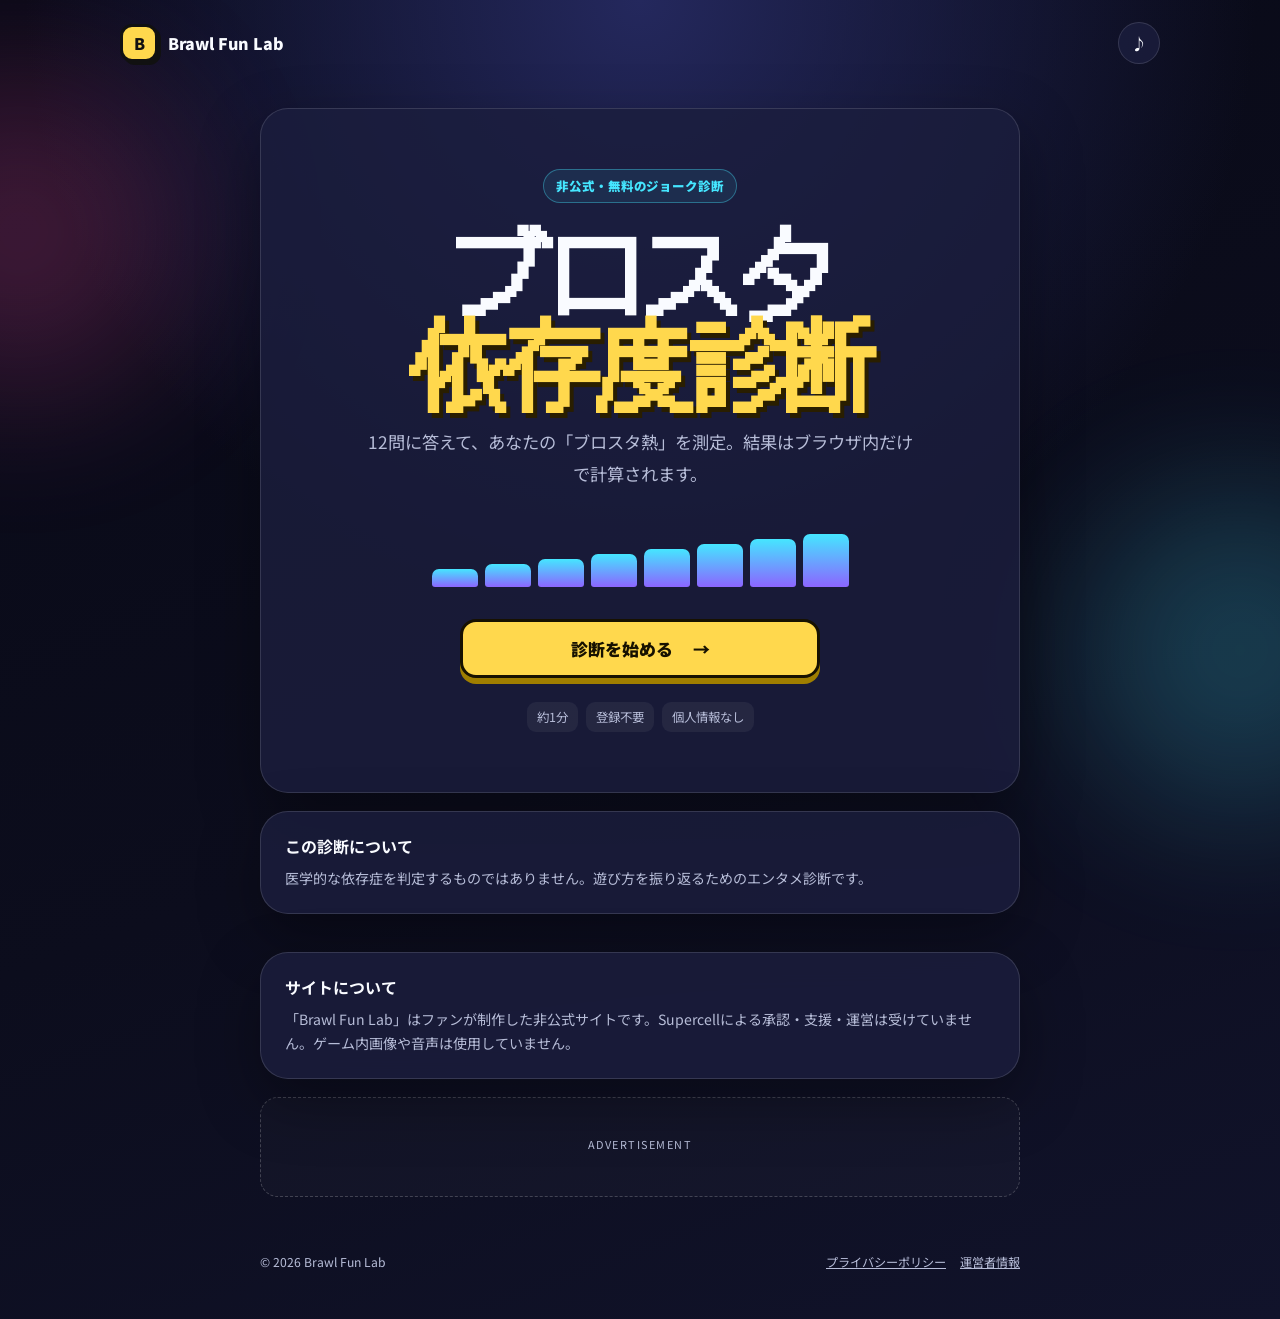
<file: index.html>
<!doctype html>
<html lang="ja">
<head>
  <meta charset="utf-8">
  <meta name="viewport" content="width=device-width, initial-scale=1">
  <meta name="description" content="ブロスタの遊び方を12問で振り返る非公式ジョーク診断。結果を友達とシェアできます。">
  <meta name="theme-color" content="#11142b">
  <meta name="google-adsense-account" content="ca-pub-2351504342995029">
  <title>ブロスタ依存度診断 | Brawl Fun Lab</title>
  <link rel="stylesheet" href="style.css">
  <script src="script.js" defer></script>
</head>
<body>
  <div class="background-orb orb-one" aria-hidden="true"></div>
  <div class="background-orb orb-two" aria-hidden="true"></div>

  <header class="site-header">
    <a class="brand" href="./" aria-label="Brawl Fun Lab ホーム">
      <span class="brand-mark">B</span>
      <span>Brawl Fun Lab</span>
    </a>
    <button id="soundButton" class="icon-button" type="button" aria-pressed="false" title="効果音">
      <span aria-hidden="true">♪</span>
      <span class="sr-only">効果音のオン・オフ</span>
    </button>
  </header>

  <main>
    <section id="startScreen" class="screen active" aria-labelledby="mainTitle">
      <div class="hero card">
        <div class="eyebrow">非公式・無料のジョーク診断</div>
        <h1 id="mainTitle">ブロスタ<br><span>依存度診断</span></h1>
        <p class="lead">12問に答えて、あなたの「ブロスタ熱」を測定。結果はブラウザ内だけで計算されます。</p>

        <div class="hero-meter" aria-hidden="true">
          <span style="--delay: 0"></span><span style="--delay: 1"></span>
          <span style="--delay: 2"></span><span style="--delay: 3"></span>
          <span style="--delay: 4"></span><span style="--delay: 5"></span>
          <span style="--delay: 6"></span><span style="--delay: 7"></span>
        </div>

        <button id="startButton" class="primary-button" type="button">
          診断を始める
          <span aria-hidden="true">→</span>
        </button>

        <div class="mini-info">
          <span>約1分</span>
          <span>登録不要</span>
          <span>個人情報なし</span>
        </div>
      </div>

      <aside class="notice card">
        <h2>この診断について</h2>
        <p>医学的な依存症を判定するものではありません。遊び方を振り返るためのエンタメ診断です。</p>
      </aside>
    </section>

    <section id="quizScreen" class="screen" aria-live="polite">
      <div class="quiz-shell card">
        <div class="quiz-top">
          <p id="questionCounter">QUESTION 1 / 12</p>
          <p id="scoreHint">直感で選ぼう</p>
        </div>

        <div class="progress-track" aria-label="診断の進み具合">
          <div id="progressBar" class="progress-bar"></div>
        </div>

        <div id="questionIcon" class="question-icon" aria-hidden="true">🎮</div>
        <h2 id="questionText" tabindex="-1"></h2>

        <div id="answerButtons" class="answers">
          <button class="answer-button" data-score="0" type="button">
            <strong>まったくない</strong><span>0</span>
          </button>
          <button class="answer-button" data-score="1" type="button">
            <strong>たまにある</strong><span>1</span>
          </button>
          <button class="answer-button" data-score="2" type="button">
            <strong>よくある</strong><span>2</span>
          </button>
          <button class="answer-button" data-score="3" type="button">
            <strong>ほぼ毎回</strong><span>3</span>
          </button>
        </div>

        <button id="backButton" class="text-button" type="button">← 1問戻る</button>
      </div>
    </section>

    <section id="resultScreen" class="screen" aria-labelledby="resultTitle">
      <div class="result-card card">
        <div id="resultBadge" class="result-badge">RESULT</div>
        <p class="result-label">あなたのブロスタ熱は…</p>
        <h2 id="resultTitle"></h2>

        <div class="score-ring" role="img" aria-label="診断スコア">
          <div class="score-ring-inner">
            <strong id="resultPercent">0%</strong>
            <span>ブロスタ熱</span>
          </div>
        </div>

        <p id="resultDescription" class="result-description"></p>

        <div class="result-stats">
          <div><span>プレイ傾向</span><strong id="playStyle"></strong></div>
          <div><span>おすすめ</span><strong id="recommendation"></strong></div>
        </div>

        <div class="action-grid">
          <button id="shareButton" class="primary-button" type="button">結果をシェア</button>
          <button id="copyButton" class="secondary-button" type="button">結果をコピー</button>
          <button id="retryButton" class="secondary-button full-width" type="button">もう一度診断する</button>
        </div>

        <p id="shareStatus" class="share-status" aria-live="polite"></p>
      </div>

      <aside class="balance-card card">
        <h3>楽しく続けるコツ</h3>
        <p>勉強・睡眠・食事などを先に済ませ、プレイ時間を決めて遊ぶとメリハリをつけやすくなります。</p>
      </aside>
    </section>

    <section class="about card">
      <h2>サイトについて</h2>
      <p>「Brawl Fun Lab」はファンが制作した非公式サイトです。Supercellによる承認・支援・運営は受けていません。ゲーム内画像や音声は使用していません。</p>
    </section>

    <div class="ad-placeholder" aria-label="広告掲載予定スペース">
      <span>ADVERTISEMENT</span>
      <p><script async src="https://pagead2.googlesyndication.com/pagead/js/adsbygoogle.js?client=ca-pub-2351504342995029"
     crossorigin="anonymous"></script></p>
    </div>
  </main>

  <footer>
    <p>© <span id="year"></span> Brawl Fun Lab</p>
    <nav aria-label="フッターナビゲーション">
      <a href="privacy.html">プライバシーポリシー</a>
      <a href="about.html">運営者情報</a>
    </nav>
  </footer>
</body>
</html>
</file>
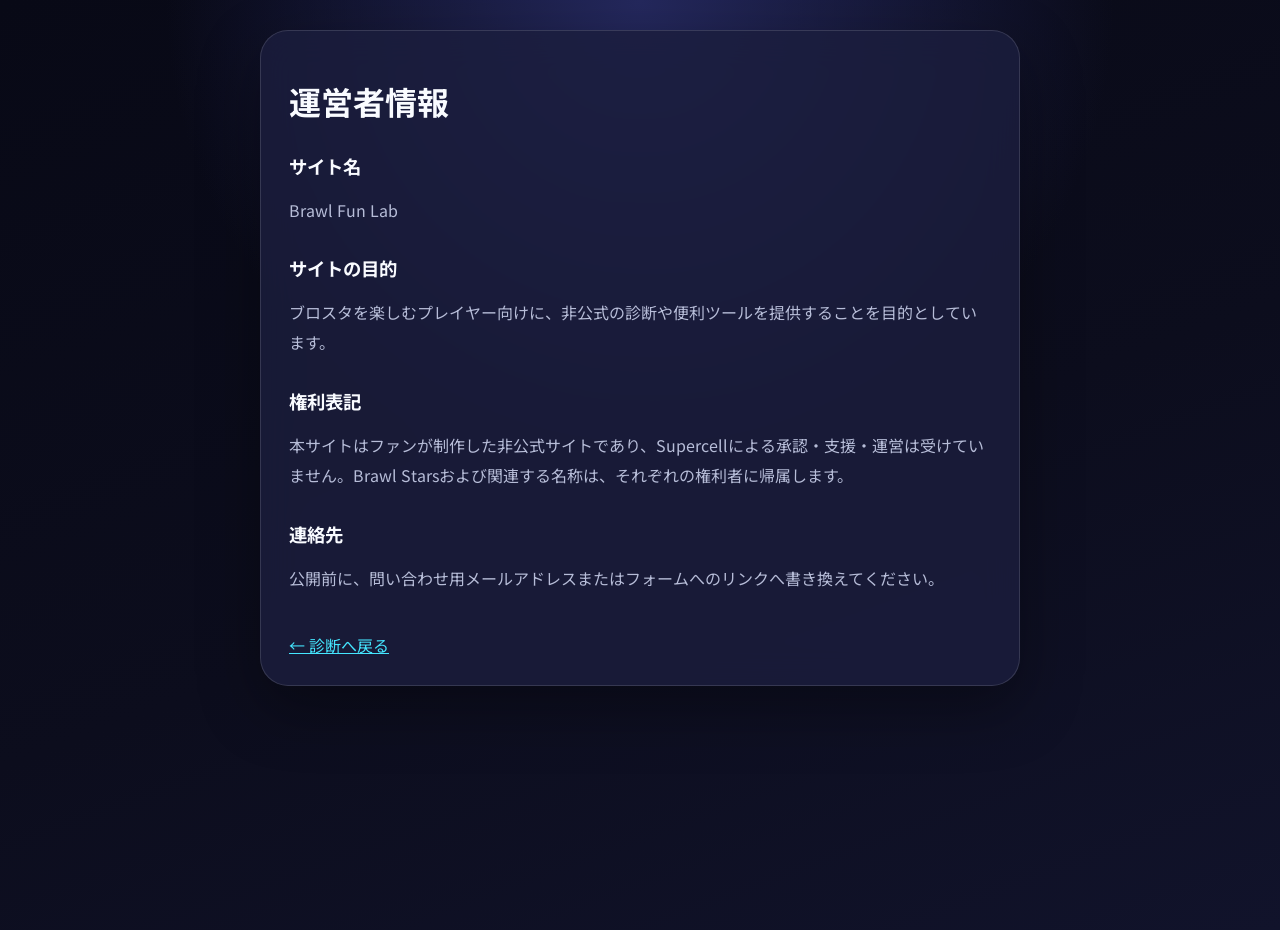
<file: about.html>
<!doctype html>
<html lang="ja">
<head>
  <meta charset="utf-8"><meta name="viewport" content="width=device-width, initial-scale=1">
  <title>運営者情報 | Brawl Fun Lab</title><link rel="stylesheet" href="style.css">
</head>
<body>
  <main class="simple-page card">
    <h1>運営者情報</h1>
    <h2>サイト名</h2>
    <p>Brawl Fun Lab</p>
    <h2>サイトの目的</h2>
    <p>ブロスタを楽しむプレイヤー向けに、非公式の診断や便利ツールを提供することを目的としています。</p>
    <h2>権利表記</h2>
    <p>本サイトはファンが制作した非公式サイトであり、Supercellによる承認・支援・運営は受けていません。Brawl Starsおよび関連する名称は、それぞれの権利者に帰属します。</p>
    <h2>連絡先</h2>
    <p>公開前に、問い合わせ用メールアドレスまたはフォームへのリンクへ書き換えてください。</p>
    <a class="back-link" href="./">← 診断へ戻る</a>
  </main>
</body>
</html>
</file>
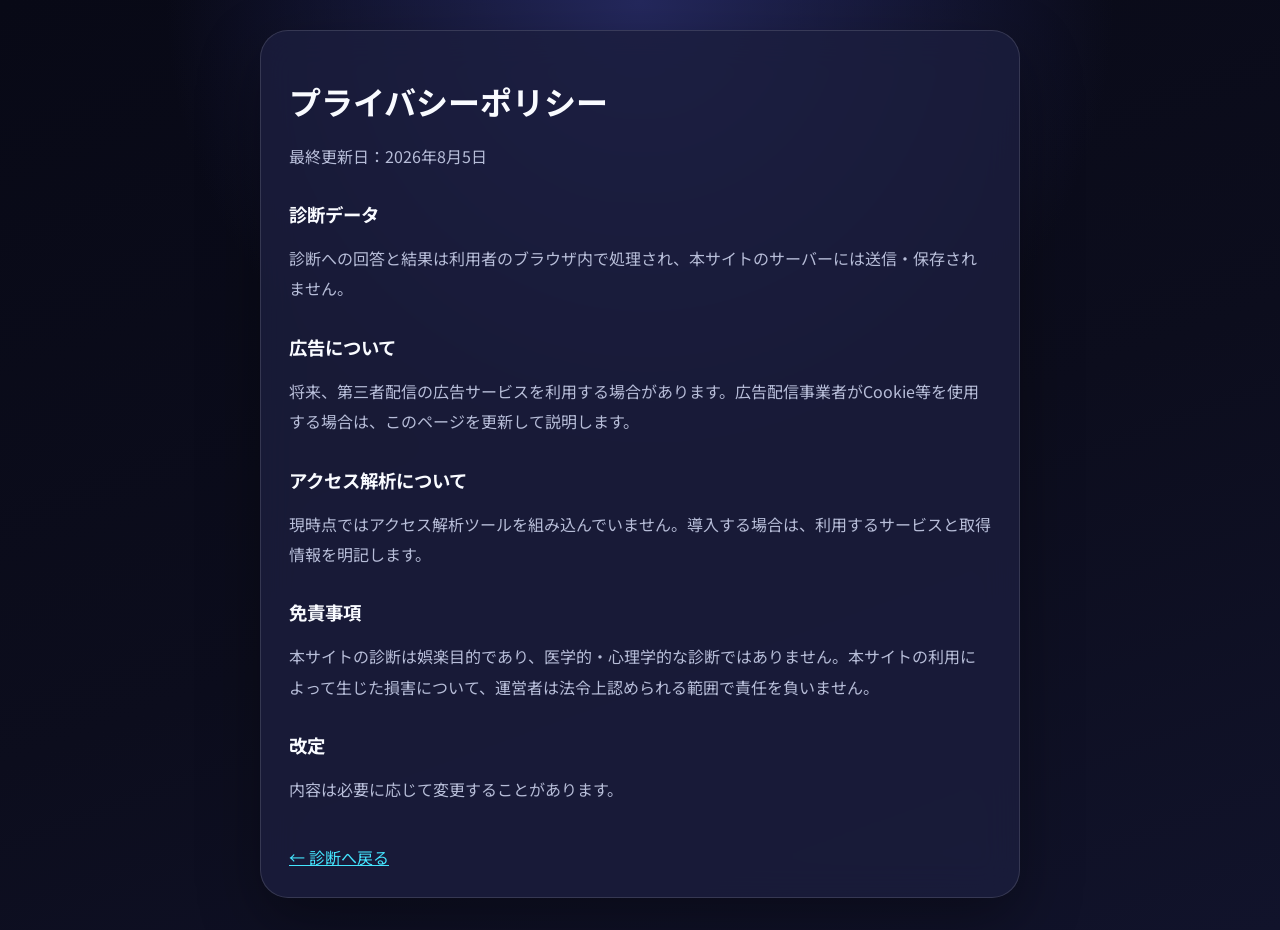
<file: privacy.html>
<!doctype html>
<html lang="ja">
<head>
  <meta charset="utf-8"><meta name="viewport" content="width=device-width, initial-scale=1">
  <title>プライバシーポリシー | Brawl Fun Lab</title><link rel="stylesheet" href="style.css">
</head>
<body>
  <main class="simple-page card">
    <h1>プライバシーポリシー</h1>
    <p>最終更新日：2026年8月5日</p>
    <h2>診断データ</h2>
    <p>診断への回答と結果は利用者のブラウザ内で処理され、本サイトのサーバーには送信・保存されません。</p>
    <h2>広告について</h2>
    <p>将来、第三者配信の広告サービスを利用する場合があります。広告配信事業者がCookie等を使用する場合は、このページを更新して説明します。</p>
    <h2>アクセス解析について</h2>
    <p>現時点ではアクセス解析ツールを組み込んでいません。導入する場合は、利用するサービスと取得情報を明記します。</p>
    <h2>免責事項</h2>
    <p>本サイトの診断は娯楽目的であり、医学的・心理学的な診断ではありません。本サイトの利用によって生じた損害について、運営者は法令上認められる範囲で責任を負いません。</p>
    <h2>改定</h2>
    <p>内容は必要に応じて変更することがあります。</p>
    <a class="back-link" href="./">← 診断へ戻る</a>
  </main>
</body>
</html>
</file>
<file: style.css>
@import url('https://fonts.googleapis.com/css2?family=DotGothic16&family=Noto+Sans+JP:wght@500;700;900&display=swap');

:root {
  --bg: #0c0d1d;
  --surface: rgba(27, 30, 62, 0.82);
  --surface-strong: #1a1d3d;
  --text: #f9fbff;
  --muted: #b7bdd8;
  --yellow: #ffd84d;
  --pink: #ff4fa7;
  --cyan: #45e6ff;
  --purple: #8c65ff;
  --border: rgba(255, 255, 255, 0.13);
  --shadow: 0 22px 60px rgba(0, 0, 0, 0.34);
}

* { box-sizing: border-box; }

html { scroll-behavior: smooth; }

body {
  min-height: 100vh;
  margin: 0;
  overflow-x: hidden;
  color: var(--text);
  background:
    radial-gradient(circle at top, #24285d 0, transparent 42%),
    linear-gradient(160deg, #080916, var(--bg) 55%, #11132b);
  font-family: "Noto Sans JP", system-ui, sans-serif;
}

button, a { -webkit-tap-highlight-color: transparent; }
button { font: inherit; }

.background-orb {
  position: fixed;
  z-index: -1;
  width: 320px;
  height: 320px;
  border-radius: 50%;
  filter: blur(80px);
  opacity: .22;
}
.orb-one { top: 8%; left: -140px; background: var(--pink); }
.orb-two { right: -120px; bottom: 10%; background: var(--cyan); }

.site-header {
  width: min(1040px, calc(100% - 32px));
  margin: 0 auto;
  padding: 22px 0;
  display: flex;
  align-items: center;
  justify-content: space-between;
}

.brand {
  display: inline-flex;
  gap: 10px;
  align-items: center;
  color: var(--text);
  font-weight: 900;
  text-decoration: none;
}
.brand-mark {
  display: grid;
  width: 38px;
  height: 38px;
  place-items: center;
  border: 3px solid #111;
  border-radius: 12px;
  color: #111;
  background: var(--yellow);
  box-shadow: 3px 3px 0 #111;
}

.icon-button {
  width: 42px;
  height: 42px;
  border: 1px solid var(--border);
  border-radius: 50%;
  color: var(--text);
  background: var(--surface);
  cursor: pointer;
}
.icon-button[aria-pressed="true"] { color: #111; background: var(--yellow); }

main {
  width: min(760px, calc(100% - 28px));
  margin: 22px auto 0;
}

.screen { display: none; }
.screen.active { display: block; animation: enter .42s ease both; }

.card {
  border: 1px solid var(--border);
  border-radius: 28px;
  background: var(--surface);
  box-shadow: var(--shadow);
  backdrop-filter: blur(18px);
}

.hero { padding: clamp(28px, 7vw, 60px); text-align: center; }
.eyebrow {
  display: inline-block;
  padding: 7px 12px;
  border: 1px solid rgba(69, 230, 255, .36);
  border-radius: 999px;
  color: var(--cyan);
  background: rgba(69, 230, 255, .08);
  font-size: .78rem;
  font-weight: 900;
  letter-spacing: .07em;
}

h1 {
  margin: 22px 0 18px;
  font-family: "DotGothic16", sans-serif;
  font-size: clamp(3rem, 12vw, 6.2rem);
  line-height: .92;
  letter-spacing: -.055em;
}
h1 span {
  color: var(--yellow);
  text-shadow: 4px 5px 0 #291e00;
}
.lead {
  max-width: 550px;
  margin: 0 auto;
  color: var(--muted);
  font-size: clamp(.98rem, 2.5vw, 1.08rem);
  line-height: 1.9;
}

.hero-meter {
  display: flex;
  max-width: 460px;
  height: 64px;
  margin: 32px auto;
  gap: 7px;
  align-items: end;
  justify-content: center;
}
.hero-meter span {
  width: 10%;
  height: calc(18px + var(--delay) * 5px);
  border-radius: 7px 7px 3px 3px;
  background: linear-gradient(var(--cyan), var(--purple));
  animation: meter 1.1s ease-in-out infinite alternate;
  animation-delay: calc(var(--delay) * -.08s);
}

.primary-button, .secondary-button {
  min-height: 54px;
  padding: 14px 22px;
  border-radius: 16px;
  font-weight: 900;
  cursor: pointer;
  transition: transform .16s ease, filter .16s ease;
}
.primary-button {
  border: 3px solid #171100;
  color: #171100;
  background: var(--yellow);
  box-shadow: 0 6px 0 #9f7e00;
}
.secondary-button {
  border: 1px solid var(--border);
  color: var(--text);
  background: #272b56;
}
.primary-button:hover, .secondary-button:hover { filter: brightness(1.08); transform: translateY(-2px); }
.primary-button:active, .secondary-button:active { transform: translateY(3px); box-shadow: none; }

.hero .primary-button { width: min(100%, 360px); font-size: 1.06rem; }
.hero .primary-button span { margin-left: 16px; }

.mini-info {
  display: flex;
  margin-top: 24px;
  gap: 8px;
  flex-wrap: wrap;
  justify-content: center;
}
.mini-info span {
  padding: 6px 10px;
  border-radius: 9px;
  color: var(--muted);
  background: rgba(255,255,255,.055);
  font-size: .78rem;
}

.notice, .balance-card, .about {
  margin-top: 18px;
  padding: 22px 24px;
}
.notice h2, .about h2 { margin: 0 0 8px; font-size: 1rem; }
.notice p, .about p, .balance-card p {
  margin: 0;
  color: var(--muted);
  font-size: .88rem;
  line-height: 1.75;
}

.quiz-shell { min-height: 590px; padding: clamp(22px, 6vw, 46px); }
.quiz-top { display: flex; justify-content: space-between; gap: 16px; }
.quiz-top p { margin: 0; color: var(--muted); font-size: .78rem; font-weight: 900; letter-spacing: .06em; }
.progress-track {
  height: 10px;
  margin: 15px 0 42px;
  overflow: hidden;
  border-radius: 99px;
  background: rgba(255,255,255,.08);
}
.progress-bar {
  width: 0;
  height: 100%;
  border-radius: inherit;
  background: linear-gradient(90deg, var(--cyan), var(--purple), var(--pink));
  transition: width .3s ease;
}

.question-icon {
  display: grid;
  width: 68px;
  height: 68px;
  margin: 0 auto 20px;
  place-items: center;
  border: 1px solid var(--border);
  border-radius: 22px;
  background: rgba(255,255,255,.06);
  font-size: 2rem;
}
#questionText {
  min-height: 86px;
  margin: 0 auto 32px;
  text-align: center;
  font-size: clamp(1.35rem, 4.5vw, 2rem);
  line-height: 1.55;
}
.answers { display: grid; gap: 11px; }
.answer-button {
  display: flex;
  min-height: 58px;
  padding: 13px 16px 13px 19px;
  align-items: center;
  justify-content: space-between;
  border: 1px solid var(--border);
  border-radius: 16px;
  color: var(--text);
  background: rgba(255,255,255,.055);
  cursor: pointer;
  transition: border-color .15s ease, background .15s ease, transform .15s ease;
}
.answer-button:hover {
  border-color: var(--cyan);
  background: rgba(69,230,255,.1);
  transform: translateX(4px);
}
.answer-button span {
  display: grid;
  width: 31px;
  height: 31px;
  place-items: center;
  border-radius: 9px;
  color: var(--muted);
  background: rgba(255,255,255,.08);
}
.text-button {
  display: block;
  margin: 24px auto 0;
  border: 0;
  color: var(--muted);
  background: transparent;
  cursor: pointer;
}
.text-button:disabled { visibility: hidden; }

.result-card { padding: clamp(28px, 7vw, 54px); text-align: center; }
.result-badge {
  display: inline-block;
  padding: 6px 12px;
  border-radius: 999px;
  color: #170d00;
  background: var(--yellow);
  font-size: .76rem;
  font-weight: 900;
}
.result-label { margin: 18px 0 6px; color: var(--muted); }
#resultTitle {
  margin: 0;
  font-family: "DotGothic16", sans-serif;
  font-size: clamp(2rem, 7vw, 3.8rem);
}
.score-ring {
  display: grid;
  width: 190px;
  height: 190px;
  margin: 28px auto;
  place-items: center;
  border-radius: 50%;
  background: conic-gradient(var(--yellow) var(--score, 0%), rgba(255,255,255,.08) 0);
  box-shadow: 0 0 50px rgba(255,216,77,.13);
}
.score-ring-inner {
  display: grid;
  width: 156px;
  height: 156px;
  place-content: center;
  border-radius: 50%;
  background: #171a36;
}
.score-ring-inner strong { font-size: 2.55rem; }
.score-ring-inner span { color: var(--muted); font-size: .75rem; }
.result-description { color: var(--muted); line-height: 1.9; }
.result-stats {
  display: grid;
  margin: 28px 0;
  gap: 10px;
  grid-template-columns: repeat(2, 1fr);
}
.result-stats div {
  padding: 17px 12px;
  border: 1px solid var(--border);
  border-radius: 16px;
  background: rgba(255,255,255,.04);
}
.result-stats span, .result-stats strong { display: block; }
.result-stats span { margin-bottom: 5px; color: var(--muted); font-size: .72rem; }
.action-grid { display: grid; gap: 12px; grid-template-columns: 1fr 1fr; }
.full-width { grid-column: 1 / -1; }
.share-status { min-height: 1.4em; margin: 14px 0 0; color: var(--cyan); font-size: .82rem; }
.balance-card h3 { margin: 0 0 8px; font-size: 1rem; }

.about { margin-top: 38px; }
.ad-placeholder {
  min-height: 100px;
  margin: 18px 0;
  padding: 18px;
  display: grid;
  place-content: center;
  border: 1px dashed rgba(255,255,255,.2);
  border-radius: 18px;
  text-align: center;
  color: var(--muted);
  background: rgba(255,255,255,.025);
}
.ad-placeholder span { font-size: .68rem; letter-spacing: .14em; }
.ad-placeholder p { margin: 6px 0 0; font-size: .77rem; }

footer {
  width: min(760px, calc(100% - 28px));
  margin: 12px auto 0;
  padding: 26px 0 36px;
  display: flex;
  gap: 18px;
  align-items: center;
  justify-content: space-between;
  color: var(--muted);
  font-size: .76rem;
}
footer nav { display: flex; gap: 14px; }
footer a { color: var(--muted); }

.simple-page { max-width: 760px; margin: 30px auto; padding: 28px; }
.simple-page h1 { font-family: inherit; font-size: 2rem; letter-spacing: 0; line-height: 1.3; }
.simple-page h2 { margin-top: 30px; font-size: 1.15rem; }
.simple-page p, .simple-page li { color: var(--muted); line-height: 1.9; }
.back-link { display: inline-block; margin-top: 24px; color: var(--cyan); }

.sr-only {
  position: absolute;
  width: 1px; height: 1px;
  padding: 0; margin: -1px;
  overflow: hidden; clip: rect(0,0,0,0);
  white-space: nowrap; border: 0;
}

@keyframes enter {
  from { opacity: 0; transform: translateY(12px); }
  to { opacity: 1; transform: none; }
}
@keyframes meter {
  to { transform: translateY(-9px); filter: brightness(1.25); }
}

@media (max-width: 560px) {
  .site-header { padding-top: 16px; }
  .quiz-shell { min-height: 610px; }
  .quiz-top { align-items: center; }
  #scoreHint { display: none; }
  .result-stats, .action-grid { grid-template-columns: 1fr; }
  .full-width { grid-column: auto; }
  footer { align-items: flex-start; flex-direction: column; }
}

@media (prefers-reduced-motion: reduce) {
  *, *::before, *::after {
    scroll-behavior: auto !important;
    animation-duration: .01ms !important;
    animation-iteration-count: 1 !important;
    transition-duration: .01ms !important;
  }
}
</file>
